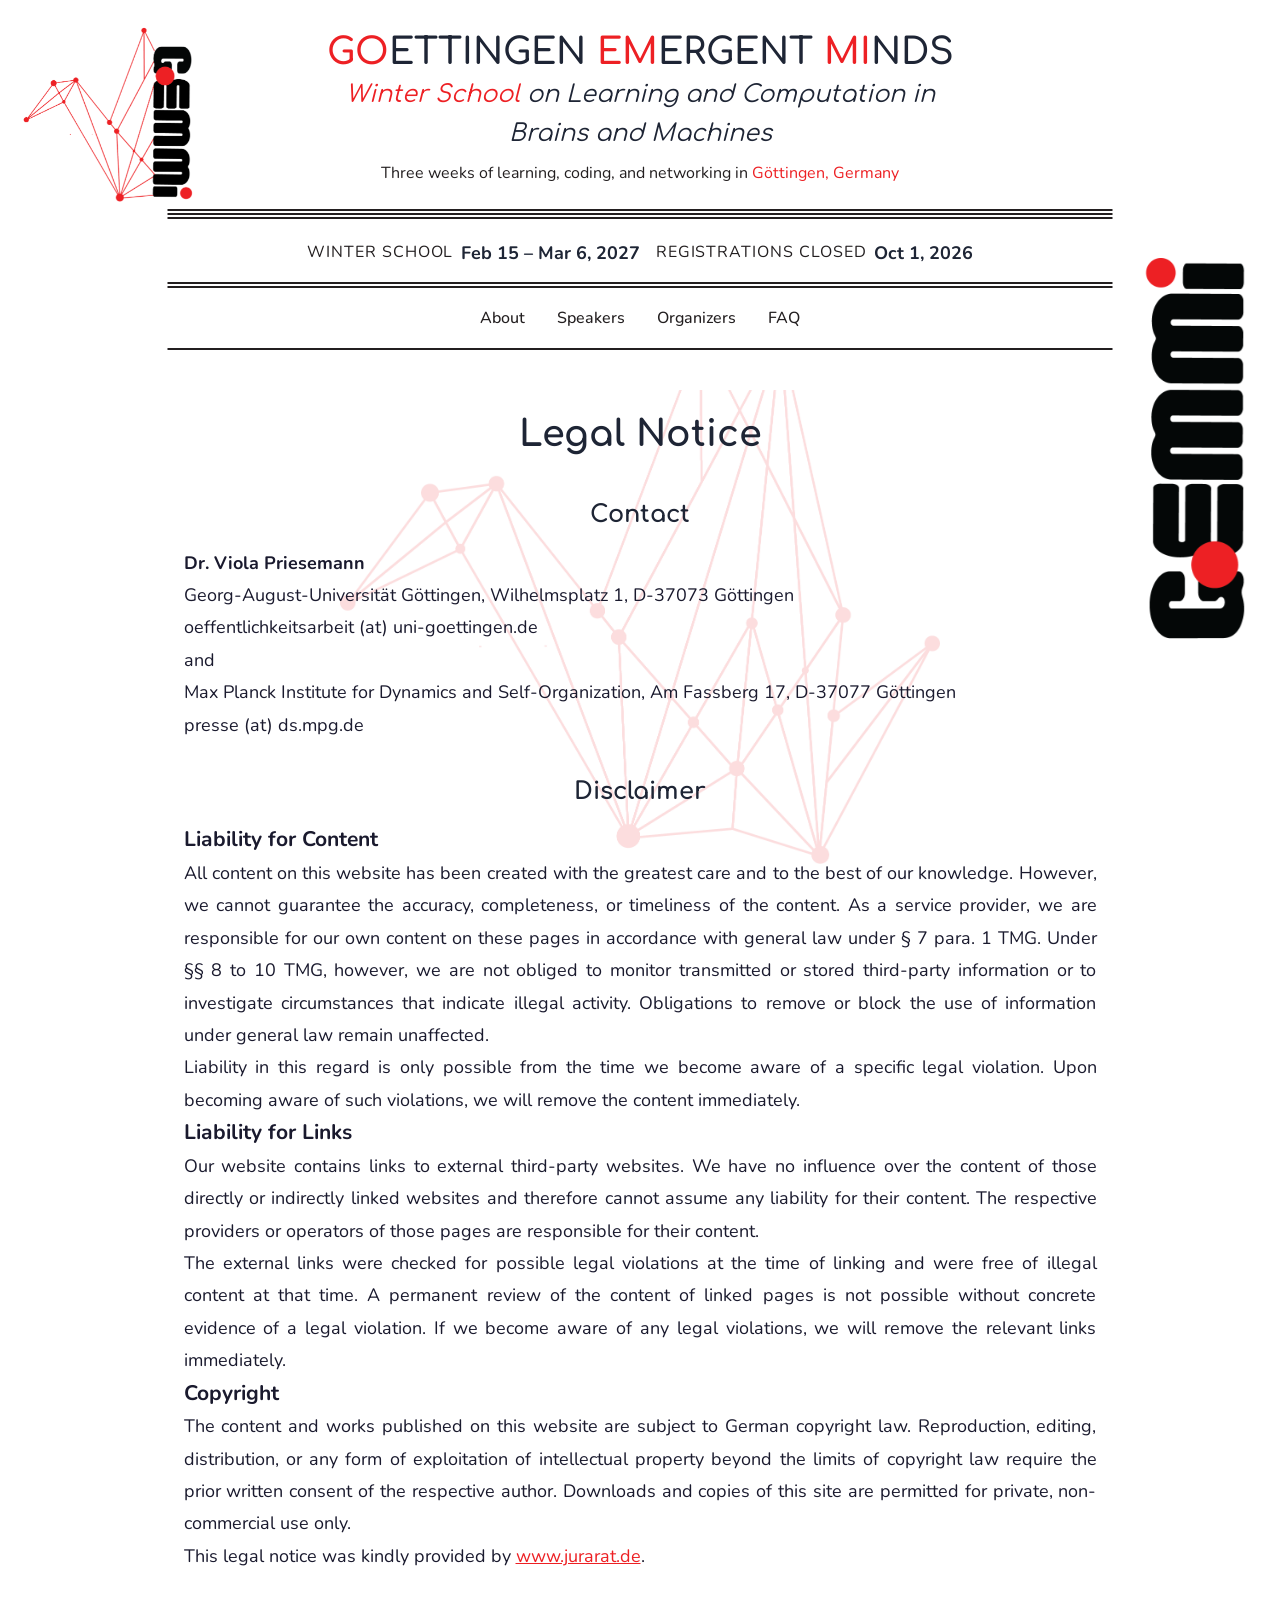
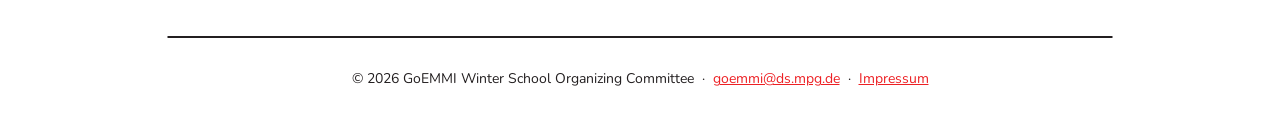
<file: impressum.html>
<!DOCTYPE html>
<html lang="en">
<head>
  <meta charset="UTF-8">
  <meta name="viewport" content="width=device-width, initial-scale=1.0">
  <title>Legal Notice — GoEMMI 2027</title>
  <link rel="preconnect" href="https://fonts.googleapis.com">
  <link rel="preconnect" href="https://fonts.gstatic.com" crossorigin>
  <link href="https://fonts.googleapis.com/css2?family=Comfortaa:wght@400;600;700&family=Nunito:wght@300..700&family=Inter:wght@300..700&display=swap" rel="stylesheet">
  <link rel="stylesheet" href="css/style.css">
</head>
<body>
  <a href="#main" class="skip-link">Skip to content</a>
  <header>
    <img src="resources/logos/Logo02_Blk.png" alt="GoEMMI" class="header-logo-left" loading="eager">
    <img src="resources/logos/Text_logo_Blk.png" alt="" class="header-logo-right" aria-hidden="true" loading="eager">
    <div class="header-text">
      <h1><span class="acronym">GO</span>ettingen <span class="acronym">EM</span>ergent <span class="acronym">Mi</span>nds</h1>
      <h2><span class="acronym">Winter School</span> on Learning and Computation in Brains and Machines</h2>
      <p>Three weeks of learning, coding, and networking in <span class="acronym">Göttingen, Germany</span></p>
    </div>
  </header>

  <!-- CALENDAR STRIP -->
  <section class="calendar-strip" aria-label="Important dates">
    <div class="calendar-strip-dates">
      <span class="calendar-date-item">
        <span class="calendar-date-label">Winter School</span>
        <span class="calendar-date-val">Feb 15 – Mar 6, 2027</span>
      </span>

      <span class="calendar-date-item">
        <span class="calendar-date-label">Registrations closed</span>
        <span class="calendar-date-val">Oct 1, 2026</span>
      </span>
    </div>
  </section>

  <nav>
    <a href="index.html#about">About</a>
    <a href="index.html#speakers">Speakers</a>
    <a href="index.html#organizers">Organizers</a>
    <a href="index.html#faq">FAQ</a>
  </nav>

  <main id="main" class="container">
    <h1>Legal Notice</h1>

    <h2>Contact</h2>
    <p>
      <strong>Dr. Viola Priesemann</strong><br>
      Georg-August-Universität Göttingen, Wilhelmsplatz 1, D-37073 Göttingen<br>
      oeffentlichkeitsarbeit (at) uni-goettingen.de<br>
      and<br>
      Max Planck Institute for Dynamics and Self-Organization, Am Fassberg 17, D-37077 Göttingen<br>
      presse (at) ds.mpg.de<br>
    </p>

    <h2>Disclaimer</h2>

    <h3>Liability for Content</h3>
    <p>All content on this website has been created with the greatest care and to the best of our knowledge. However, we cannot guarantee the accuracy, completeness, or timeliness of the content. As a service provider, we are responsible for our own content on these pages in accordance with general law under § 7 para. 1 TMG. Under §§ 8 to 10 TMG, however, we are not obliged to monitor transmitted or stored third-party information or to investigate circumstances that indicate illegal activity. Obligations to remove or block the use of information under general law remain unaffected.</p>
    <p>Liability in this regard is only possible from the time we become aware of a specific legal violation. Upon becoming aware of such violations, we will remove the content immediately.</p>

    <h3>Liability for Links</h3>
    <p>Our website contains links to external third-party websites. We have no influence over the content of those directly or indirectly linked websites and therefore cannot assume any liability for their content. The respective providers or operators of those pages are responsible for their content.</p>
    <p>The external links were checked for possible legal violations at the time of linking and were free of illegal content at that time. A permanent review of the content of linked pages is not possible without concrete evidence of a legal violation. If we become aware of any legal violations, we will remove the relevant links immediately.</p>

    <h3>Copyright</h3>
    <p>The content and works published on this website are subject to German copyright law. Reproduction, editing, distribution, or any form of exploitation of intellectual property beyond the limits of copyright law require the prior written consent of the respective author. Downloads and copies of this site are permitted for private, non-commercial use only.</p>
    <p>This legal notice was kindly provided by <a href="http://www.jurarat.de" target="_blank" rel="noopener noreferrer">www.jurarat.de</a>.</p>
  </main>

  <footer class="footer">
    © 2026 GoEMMI Winter School Organizing Committee &nbsp;·&nbsp;
    <a href="mailto:goemmi@ds.mpg.de">goemmi@ds.mpg.de</a> &nbsp;·&nbsp;
    <a href="impressum.html">Impressum</a>
  </footer>



  <script src="js/script.js"></script>
</body>
</html>
</file>
<file: css/style.css>
@import url('https://fonts.googleapis.com/css2?family=DM+Serif+Display:ital@0;1&family=Inter:wght@300..700&display=swap');

*, *::before, *::after { box-sizing: border-box; margin: 0; padding: 0; }

:root {
  --green:        #ED2024;
  --green-dark:   #ED2024;
  --green-light:  #ED2024;
  --line:         #231f20;
  --green-pale:   #deddda;
  --sched-muted-bg:   var(--green-pale);
  --sched-muted-text: var(--text);
  --navy:         #1e2535;
  --navy-2:       #2a3245;
  --text:         #1a1a2e;
  --text-muted:   #231f20;
  --text-faint:   #231f20;
  --bg:           #f8f9fb;
  --surface:      #ffffff;
  --surface-2:    #f2f5f8;
  --border:       rgba(30,37,53,0.1);
  --radius-sm:    0.375rem;
  --radius-md:    0.5rem;
  --radius-lg:    0.75rem;
  --radius-xl:    1rem;
  --shadow-sm:    0 1px 3px rgba(0,0,0,0.06), 0 1px 2px rgba(0,0,0,0.04);
  --shadow-md:    0 4px 12px rgba(0,0,0,0.08), 0 2px 4px rgba(0,0,0,0.08);
  --shadow-lg:    0 12px 32px rgba(0,0,0,0.1), 0 4px 8px rgba(0,0,0,0.05);
  --font-display: 'Comfortaa', sans-serif;
  --font-body:    'Nunito', 'Inter', sans-serif;
  --text-xs:   clamp(0.75rem,  0.7rem  + 0.25vw, 0.875rem);
  --text-sm:   clamp(0.875rem, 0.8rem  + 0.35vw, 1rem);
  --text-base: clamp(1rem,     0.95rem + 0.25vw, 1.125rem);
  --text-lg:   clamp(1.125rem, 1rem    + 0.75vw, 1.5rem);
  --text-xl:   clamp(1.5rem,   1.2rem  + 1.35vw, 2.5rem);
  --text-2xl:  clamp(2rem,     1.2rem  + 2.5vw,  3.5rem);
  --space-2: 0.5rem;  --space-3: 0.75rem; --space-4: 1rem;
  --space-5: 1.25rem; --space-6: 1.5rem;  --space-8: 2rem;
  --space-10: 2.5rem; --space-12: 3rem;   --space-16: 4rem;
  --page-max-width: 945px;
  /* White band only as wide as the content container; transparent outside */
  --strip-bg: linear-gradient(
    to right,
    transparent                                    calc((100% - var(--page-max-width)) / 2),
    #fff        calc((100% - var(--page-max-width)) / 2),
    #fff        calc((100% + var(--page-max-width)) / 2),
    transparent                                    calc((100% + var(--page-max-width)) / 2)
  );
}


/* z-index layering: corner logos(0) → goose(1) → everything else(2+) */
header, section.calendar-strip { position: relative; z-index: 2; }
main, footer { position: relative; z-index: 2; }

html { scroll-behavior: smooth; -webkit-font-smoothing: antialiased; text-rendering: optimizeLegibility; }
body { font-family: var(--font-body); font-size: var(--text-base); color: var(--text); background: #fff; line-height: 1.6; min-height: 100dvh; }
img, video { display: block; max-width: 100%; height: auto; }
a { color: var(--green); transition: color 0.18s ease; }
a:hover { color: var(--green-dark); }
:focus-visible { outline: 2px solid var(--green); outline-offset: 3px; border-radius: var(--radius-sm); }

/* ── SKIP LINK ── */
.skip-link { position: absolute; top: -100%; left: var(--space-4); background: var(--navy); color: #fff; padding: var(--space-2) var(--space-4); border-radius: 0 0 var(--radius-md) var(--radius-md); font-size: var(--text-sm); font-weight: 600; z-index: 200; }
.skip-link:focus { top: 0; }

/* ── HEADER ── */
header {
  background: var(--strip-bg);
  color: var(--text);
  padding: var(--space-8) clamp(240px, 24vw, 380px);
  display: flex;
  align-items: center;
  justify-content: center;
  position: relative;
  min-height: 180px;
}
header::after {
  content: '';
  position: absolute;
  bottom: 0;
  left: 50%;
  transform: translateX(-50%);
  width: min(var(--page-max-width), 100%);
  height: 10px;
  background: linear-gradient(to bottom,
    var(--line) 0px, var(--line) 2px,
    #fff 2px, #fff 4px,
    var(--line) 4px, var(--line) 6px,
    #fff 6px, #fff 8px,
    var(--line) 8px, var(--line) 10px
  );
}

/* Fixed corner logos — always visible relative to viewport */
.header-logo-left,
.header-logo-right {
  position: fixed;
  display: block;
  width: auto;
  z-index: 0;
  pointer-events: none; /* don't intercept clicks */
  will-change: transform;
}
.header-logo-left {
  top: var(--space-4);
  left: var(--space-4);
  height: min(16vw, 240px);
  -webkit-transform: translateZ(0);
  transform: translateZ(0);
}
.header-logo-right {
  top: 50vh;
  right: var(--space-4);
  height: min(30vw, 420px);
  transform: translateY(-50%) translateZ(0);
}

/* Subpage header (header-inner layout still used on non-home pages) */
.header-inner {
  display: flex;
  align-items: center;
  gap: var(--space-5);
}
.header-logo-img {
  height: clamp(60px, 8vw, 110px);
  width: auto;
  display: block;
}

/* Centered text block */
.header-text {
  text-align: center;
  min-width: 0;
}
.acronym { color: var(--green); }
.header-text h1 {
  font-family: var(--font-display);
  font-size: var(--text-xl);
  font-weight: 600;
  color: var(--navy);
  line-height: 1.15;
  margin-bottom: 0.15rem;
  text-transform: uppercase;
}
.header-text h2 {
  font-family: var(--font-display);
  font-size: var(--text-lg);
  font-style: italic;
  color: var(--navy);
  font-weight: 400;
  margin: 0.15rem 0 var(--space-2);
}
.header-text p {
  font-size: var(--text-sm);
  color: var(--text-muted);
}

/* ── NAV ── */
nav {
  background: var(--strip-bg);
  display: flex;
  justify-content: center;
  align-items: center;
  gap: var(--space-8);
  padding: 0.85rem var(--space-8);
  position: sticky;
  top: 0;
  z-index: 10;
}
nav::after {
  content: '';
  position: absolute;
  bottom: 0;
  left: 50%;
  transform: translateX(-50%);
  width: min(var(--page-max-width), 100%);
  height: 2px;
  background: var(--line);
  pointer-events: none;
}
nav a { color: var(--text-muted); text-decoration: none; font-weight: 500; font-size: var(--text-sm); padding: 0.3em 0; position: relative; transition: color 0.2s ease; }
nav a::after { content: ""; display: block; height: 2px; width: 0%; background: var(--green); position: absolute; left: 0; bottom: -4px; transition: width 0.22s cubic-bezier(.12,.74,.58,1.03); border-radius: 2px; }
nav a:hover, nav a:focus { color: var(--navy); outline: none; }
nav a:hover::after, nav a:focus::after { width: 100%; }
nav a.active, nav a[aria-current="page"] { color: var(--green); font-weight: 700; }
nav a.active::after, nav a[aria-current="page"]::after { width: 100%; }

/* ── PARTNER / HOST LOGOS ── */
.partner-logos {
  display: flex;
  flex-wrap: wrap;
  justify-content: center;
  align-items: center;
  /* Gap shrinks with the viewport so the pair still fits on a narrow phone */
  gap: clamp(0.75rem, 0.3rem + 2.2vw, 2rem);
  padding: var(--space-6) var(--space-4) var(--space-2);
}
/*
  Both logos are wide wordmarks with different aspect ratios (uni-goe 5.6:1,
  MPI-DS 8.3:1), so they are matched on HEIGHT — sizing by width would render
  the Göttingen lettering much larger than the MPI lettering. One fluid height
  drives both, scaling continuously with the viewport instead of stepping at a
  breakpoint. Combined they are ~14x as wide as they are tall, so the ceiling
  keeps the row inside the 945px content column.
*/
.partner-logos img {
  height: clamp(1.2rem, 0.6rem + 2.8vw, 3.4rem);
  width: auto;
  max-width: 100%;
  display: block;
}
.partner-logos a { display: inline-flex; max-width: 100%; transition: opacity 0.18s ease; }
.partner-logos a:hover, .partner-logos a:focus { opacity: 0.7; }

/* ── ONE-PAGE SECTIONS ── */
.page-section {
  /* keep the sticky nav from covering a section heading when scrolled to */
  scroll-margin-top: 4rem;
  padding-top: var(--space-8);
  padding-bottom: var(--space-10);
}
.page-section + .page-section { border-top: 1px solid rgba(35, 31, 32, 0.12); }
/* About opens right under the logo row, so it needs less breathing room on top */
#about.page-section { padding-top: var(--space-2); }
.section-title {
  font-family: 'Comfortaa', 'Nunito', sans-serif;
  color: var(--navy);
  font-size: var(--text-2xl);
  letter-spacing: 0.02em;
  margin: 0 0 var(--space-6);
  text-align: center;
}
.section-title::after {
  content: '';
  display: block;
  width: 3rem;
  height: 3px;
  margin: 0.6rem auto 0;
  background: var(--green);
  border-radius: 2px;
}

/* ── COUNTDOWN HERO BAND ── */
.hero-band {
  background: linear-gradient(135deg, var(--navy) 0%, var(--navy-2) 100%);
  color: #fff;
  padding: var(--space-10) var(--space-8);
  text-align: center;
  position: relative;
  overflow: hidden;
}
.hero-goose {
  position: absolute;
  right: -4%;
  bottom: -8%;
  width: 48%;
  max-width: 500px;
  opacity: 0.15;
  mix-blend-mode: screen;
  pointer-events: none;
  user-select: none;
  transform: rotate(-5deg);
}
.hero-band-content { position: relative; z-index: 1; }
.hero-band h2 { font-family: var(--font-display); font-size: var(--text-xl); color: #ffffff; margin-bottom: var(--space-8); }
.countdown-grid { display: flex; flex-wrap: wrap; gap: var(--space-8); justify-content: center; }
.countdown-box { background: #fff; border: 1.5px solid var(--line); border-radius: var(--radius-lg); padding: var(--space-6) var(--space-8); min-width: 340px; max-width: 420px; flex: 1; }
.countdown-box-title { font-size: var(--text-xs); font-weight: 700; letter-spacing: 0.1em; text-transform: uppercase; color: var(--text-faint); margin-bottom: var(--space-4); }
.countdown-box-title a { color: var(--green); text-decoration: underline; }
.countdown-digits { display: flex; gap: var(--space-3); justify-content: center; align-items: flex-end; flex-wrap: nowrap; min-height: 4rem; }
.countdown-unit { display: flex; flex-direction: column; align-items: center; gap: 0.2rem; }
.countdown-num { font-family: var(--font-display); font-size: clamp(2.2rem, 5vw, 3.2rem); line-height: 1; color: var(--navy); min-width: 2.4ch; text-align: center; }
.countdown-label { font-size: var(--text-xs); color: var(--text-faint); text-transform: uppercase; letter-spacing: 0.07em; }
.countdown-sep { font-size: 2rem; color: var(--border); padding-bottom: 0.3rem; align-self: center; }
.countdown-status { display: none; }

/* ── CALENDAR STRIP ── */
.calendar-strip {
  background: var(--strip-bg);
  color: var(--text);
  padding: 1.25rem var(--space-8);
  position: relative;
  display: flex;
  align-items: center;
  justify-content: center;
  gap: var(--space-6);
  flex-wrap: wrap;
}
.calendar-strip-title {
  font-family: var(--font-display);
  font-size: var(--text-lg);
  font-weight: 700;
  color: var(--navy);
  white-space: nowrap;
}
.calendar-strip-dates {
  display: flex;
  align-items: center;
  gap: var(--space-4);
  flex-wrap: wrap;
}
.calendar-date-item {
  display: flex;
  align-items: center;
  gap: 0.4em;
}
.calendar-date-label {
  color: var(--text-muted);
  font-size: var(--text-sm);
  text-transform: uppercase;
  letter-spacing: 0.06em;
}
.calendar-date-val {
  font-weight: 700;
  color: var(--navy);
  font-size: var(--text-base);
}
.calendar-strip-sep {
  color: var(--green);
  font-size: 2.5rem;
  line-height: 1;
}
.calendar-strip-apply-btn {
  display: inline-flex;
  align-items: center;
  gap: var(--space-2);
  background: var(--green);
  color: #fff !important;
  text-decoration: none;
  padding: 0.5rem 1.4rem;
  border-radius: 9999px;
  font-weight: 600;
  font-size: var(--text-sm);
  white-space: nowrap;
  flex-shrink: 0;
  transition: background 0.18s ease, transform 0.15s ease, box-shadow 0.18s ease;
  box-shadow: 0 2px 8px rgba(224, 27, 36, 0.4);
}
.calendar-strip-apply-btn .apply-btn-text {
  display: flex;
  flex-direction: column;
  align-items: flex-start;
  line-height: 1.15;
}
.calendar-strip-apply-btn .apply-btn-main { letter-spacing: 0.04em; }
.calendar-strip-apply-btn .apply-btn-sub {
  font-size: 0.8em;
  font-weight: 600;
  opacity: 0.9;
  letter-spacing: 0.01em;
}
.calendar-strip-apply-btn:hover,
.calendar-strip-apply-btn:focus { background: var(--green-dark); transform: translateY(-1px); box-shadow: 0 4px 16px rgba(224, 27, 36, 0.4); }
.calendar-strip::after {
  content: '';
  position: absolute;
  bottom: 0;
  left: 50%;
  transform: translateX(-50%);
  width: min(var(--page-max-width), 100%);
  height: 6px;
  background: linear-gradient(to bottom,
    var(--line) 0px, var(--line) 2px,
    #fff 2px, #fff 4px,
    var(--line) 4px, var(--line) 6px
  );
}

/* ── COUNTDOWN FOOTER BAND ── */
.countdown-footer-band {
  background: #fff;
  border-top: 2px solid var(--line);
  padding: var(--space-10) var(--space-8);
  text-align: center;
  display: flex;
  justify-content: center;
}
.countdown-footer-band .countdown-box {
  max-width: 480px;
  width: 100%;
}

/* ── APPLY CTA BAND ── */
.apply-cta-band { background: var(--green-pale); border-top: 3px solid var(--green-light); padding: var(--space-10) var(--space-8); text-align: center; }
.apply-cta-band h3 { font-family: var(--font-display); font-size: var(--text-lg); color: var(--navy); margin-bottom: var(--space-3); }
.apply-cta-band p { font-size: var(--text-sm); color: var(--text-muted); margin-bottom: var(--space-6); max-width: 52ch; margin-inline: auto; }
.btn-apply { display: inline-flex; align-items: center; gap: var(--space-2); background: var(--green); color: #fff !important; text-decoration: none; padding: 0.85rem 2rem; border-radius: 9999px; font-weight: 700; font-size: var(--text-base); transition: background 0.18s ease, transform 0.15s ease, box-shadow 0.18s ease; box-shadow: 0 4px 16px rgba(90,150,50,0.35); }
.btn-apply:hover, .btn-apply:focus { background: var(--green-dark); transform: translateY(-2px); box-shadow: 0 8px 24px rgba(90,150,50,0.45); }

/* ── MAIN CONTAINER ── */
.container {
  max-width: var(--page-max-width);
  margin: var(--space-10) auto;
  padding: var(--space-4) var(--space-4);
  background-image: url('../resources/logos/Goose_Logo_Faint.png');
  background-repeat: no-repeat;
  background-position: center 90%;
  background-attachment: fixed;
  background-size: min(70%, 600px);
  background-color: #fff;
}
.container p, .container li { font-size: var(--text-base); line-height: 1.8; text-align: justify; hyphens: auto; -webkit-hyphens: auto; overflow-wrap: break-word; }
.container > h1, .container > h2 { text-align: center; }

/* ── TOPIC CARDS ── */
.topic-grid { display: grid; grid-template-columns: repeat(3, 1fr); gap: var(--space-5); margin-top: var(--space-5); }
.topic-card { background: var(--surface); border: 1.5px solid var(--line); border-radius: var(--radius-lg); padding: var(--space-5) var(--space-6); box-shadow: var(--shadow-sm); display: flex; flex-direction: column; gap: var(--space-3); }
.topic-card-num { font-size: var(--text-xs); font-weight: 700; letter-spacing: 0.1em; text-transform: uppercase; color: var(--green); text-align: center; }
.topic-card h3 { font-family: var(--font-display); font-size: var(--text-base); color: var(--navy); margin: 0; line-height: 1.3; text-align: center; }
.topic-card p { font-size: var(--text-sm); color: var(--text-muted); line-height: 1.7; margin: 0; max-width: unset; text-align: justify; hyphens: auto; -webkit-hyphens: auto; overflow-wrap: break-word; }
@media (max-width: 768px) { .topic-grid { grid-template-columns: 1fr; } }
.container ul { padding-left: var(--space-6); }
.container ul li { margin-bottom: var(--space-2); }
h1 { font-family: var(--font-display); font-size: var(--text-xl); color: var(--navy); margin-bottom: var(--space-4); }
h2 { font-family: var(--font-display); font-size: var(--text-lg); color: var(--navy); margin: var(--space-8) 0 var(--space-3); }

/* ── FOOTER ── */
.footer { background: transparent; color: var(--text-faint); text-align: center; padding: var(--space-8); font-size: var(--text-xs); margin-top: var(--space-12); }
.footer::before {
  content: '';
  position: absolute;
  top: 0;
  left: 50%;
  transform: translateX(-50%);
  width: min(var(--page-max-width), 100%);
  height: 2px;
  background: var(--line);
}
.footer a { color: var(--green); }

/* ── TABLE ── */
table { width: 100%; border-collapse: collapse; margin-top: var(--space-4); }
th, td { padding: 0.75rem 1rem; border-bottom: 1px solid var(--border); text-align: left; font-size: var(--text-sm); }
th { background: var(--navy); color: #fff; font-weight: 600; }
tr:hover td { background: var(--green-pale); }

/* ── FAQ ── */
details { background: var(--surface); border: 1px solid var(--border); border-radius: var(--radius-md); margin-bottom: var(--space-3); overflow: hidden; }
details[open] { border-color: var(--green); box-shadow: 0 4px 12px rgba(90,150,50,0.1); }
summary { font-weight: 600; font-size: var(--text-base); padding: var(--space-4) var(--space-6); cursor: pointer; list-style: none; display: flex; justify-content: space-between; align-items: center; color: var(--navy); }
summary::-webkit-details-marker { display: none; }
summary::after { content: "+"; color: var(--green); font-size: 1.4rem; font-weight: 400; }
details[open] summary::after { content: "−"; }
.faq-content { padding: var(--space-4) var(--space-6); border-top: 1px solid var(--border); font-size: var(--text-sm); color: var(--text-muted); line-height: 1.75; }
.faq-content a { color: var(--green); }
.faq-section-title { font-size: var(--text-xs); font-weight: 700; letter-spacing: 0.1em; text-transform: uppercase; color: var(--text-faint); margin: var(--space-8) 0 var(--space-3); border-bottom: 1px solid var(--border); padding-bottom: var(--space-2); }
.faq-section h3 { text-align: center; }

/* ── SPEAKERS / ORGANIZERS ── */
.speakers-page { max-width: var(--page-max-width); }
.speakers-grid { display: grid; grid-template-columns: repeat(3, 1fr); gap: var(--space-4); margin-top: var(--space-4); }
@media (max-width: 900px) { .speakers-grid { grid-template-columns: repeat(2, 1fr); } }
@media (max-width: 560px) { .speakers-grid { grid-template-columns: 1fr; } }
.speaker-card { background: var(--surface); border: 1.5px solid var(--line); border-radius: var(--radius-xl); overflow: visible; box-shadow: var(--shadow-sm); transition: transform 0.22s ease, box-shadow 0.22s ease; display: flex; flex-direction: column; }
.speaker-card:hover { transform: translateY(-4px); box-shadow: var(--shadow-lg); }
.speaker-photo { width: 100%; aspect-ratio: 1/1; object-fit: cover; background: var(--surface-2); border-radius: var(--radius-xl) var(--radius-xl) 0 0; }
.speaker-content { padding: var(--space-4) var(--space-4) var(--space-6); display: flex; flex-direction: column; gap: var(--space-2); flex-grow: 1; text-align: center; }
.speaker-content h2 { font-size: var(--text-base); color: var(--navy); margin: 0; }
.speaker-role { font-size: var(--text-xs); font-weight: 600; color: var(--text-muted); }
.speaker-topic { font-size: var(--text-xs); color: var(--text-faint); }
.speaker-links { display: flex; flex-wrap: wrap; gap: var(--space-2); padding-top: var(--space-3); margin-top: auto; justify-content: center; }
.speaker-links a { text-decoration: none; color: var(--line); border: 1.5px solid var(--line); padding: 0.3rem 0.75rem; border-radius: 9999px; font-size: var(--text-xs); font-weight: 600; transition: all 0.18s ease; }
.speaker-links a:hover { background: var(--line); color: #fff; }
.speaker-about-btn { text-decoration: none; color: var(--line); border: 1.5px solid var(--line); background: none; padding: 0.3rem 0.75rem; border-radius: 9999px; font-size: var(--text-xs); font-weight: 600; font-family: var(--font-body); cursor: pointer; transition: all 0.18s ease; }
.speaker-about-btn:hover { background: var(--line); color: #fff; }

/* ── BIO MODAL ── */
.bio-modal-overlay { position: fixed; inset: 0; background: rgba(0,0,0,0.5); z-index: 100; display: flex; align-items: center; justify-content: center; padding: var(--space-4); }
.bio-modal-overlay[hidden] { display: none; }
.bio-modal-box { background: #fff; border-radius: var(--radius-lg); padding: var(--space-8); max-width: 600px; width: 100%; max-height: 80vh; overflow-y: auto; position: relative; box-shadow: var(--shadow-lg); }
.bio-modal-close { position: absolute; top: var(--space-4); right: var(--space-4); background: none; border: none; font-size: 1.2rem; cursor: pointer; color: var(--text-muted); line-height: 1; padding: 0.25rem 0.5rem; }
.bio-modal-close:hover { color: var(--navy); }
.bio-modal-content p { font-size: var(--text-sm); line-height: 1.7; color: var(--text-muted); margin-bottom: var(--space-3); text-align: left; hyphens: auto; }
.speaker-bio { background: rgba(255, 255, 255, 0); margin-top: auto; border: 3px solid var(--border); padding-top: var(--space-2); position: relative; overflow: visible; }
.speaker-bio summary { list-style: none; cursor: pointer; color: var(--green); font-weight: 600; font-size: var(--text-xs); display: flex; align-items: center; justify-content: center; padding: var(--space-2); }
.speaker-bio summary::-webkit-details-marker { display: none; }
.speaker-bio summary::after { display: none; } /* override global + sign for speaker bios */
.speaker-bio summary::before { content: '▶'; display: inline-block; margin-right: 6px; font-size: 0.7rem; transition: transform 0.2s ease; }
.speaker-bio[open] summary::before { transform: rotate(90deg); }
.bio-text { position: absolute; top: 100%; left: 0; right: 0; z-index: 20; background: #fff; border: 1px solid var(--border); border-top: none; padding: var(--space-3); font-size: var(--text-xs); line-height: 1.6; color: var(--text-muted); animation: slideDown 0.25s ease; box-shadow: var(--shadow-md); }
@keyframes slideDown { from { opacity: 0; transform: translateY(-6px); } to { opacity: 1; transform: translateY(0); } }

/* schedule-page*/

.schedule-container { max-width: var(--page-max-width); }

.schedule-intro {
  font-size: var(--text-sm);
  color: var(--text-muted);
  margin-bottom: var(--space-6);
}

/* ── LEGEND ── */
.schedule-legend { display: flex; flex-wrap: wrap; justify-content: center; gap: var(--space-6); margin-bottom: var(--space-5); }
.legend-item { display: inline-flex; align-items: center; gap: 0.45em; font-size: var(--text-xs); font-weight: 600; }
.legend-item::before { content: ''; width: 0.7em; height: 0.7em; border-radius: 50%; background: currentColor; }
.legend-public { color: var(--green); }
.legend-invite { color: var(--text); }

/* ── WEEK TABS ── */
.week-tabs {
  display: flex;
  justify-content: center;
  gap: var(--space-3);
  margin-bottom: var(--space-6);
}
.week-tab {
  background: none;
  border: none;
  padding: var(--space-3) var(--space-5);
  font-size: var(--text-sm);
  font-weight: 600;
  font-family: var(--font-body);
  color: var(--text-muted);
  cursor: pointer;
  border-bottom: 3px solid transparent;
  border-radius: var(--radius-sm) var(--radius-sm) 0 0;
  transition: color 0.18s ease, border-color 0.18s ease, background 0.18s ease;
}
.week-tab-num  { display: block; font-weight: 700; }
.week-tab-date { display: block; font-weight: 400; }
.week-tab:hover { color: var(--navy); background: var(--green-pale); }
.week-tab.active { color: var(--navy); border-bottom-color: var(--green); }
.week-tab:focus-visible { outline: 2px solid var(--green); outline-offset: 2px; }

/* ── PANELS ── */
.week-panel[hidden] { display: none; }
.week-heading {
  font-family: var(--font-display);
  font-size: var(--text-lg);
  color: var(--navy);
  margin-bottom: var(--space-5);
  margin-top: var(--space-2);
  text-align: center;
}

/* ── DESKTOP TABLE (>=900px) ── */
.schedule-mobile  { display: none; }
.schedule-desktop { display: block; overflow-x: auto; -webkit-overflow-scrolling: touch; border: 1.5px solid var(--line); border-radius: var(--radius-lg); }

.sched-table {
  width: 100%;
  border-collapse: collapse;
  font-size: var(--text-xs);
  min-width: 820px;
  table-layout: fixed;
}
.sched-table thead th {
  background: rgba(255, 255, 255, 0);
  color: #000;
  font-weight: 600;
  font-size: var(--text-xs);
  padding: 0.65rem 0.6rem;
  text-align: center;
  border-right: 1px solid rgba(255,255,255,0.1);
  line-height: 1.4;
}
.sched-table thead th:first-child { text-align: left; }
.col-date { font-size: 0.7rem; font-weight: 400; opacity: 0.7; display: block; }
.sched-table tbody td {
  padding: 0.5rem 0.6rem;
  border: 1px solid var(--border);
  vertical-align: top;
  line-height: 1.45;
  font-size: var(--text-xs);
}
td.col-time {
  font-weight: 700;
  color: var(--text-muted);
  font-size: 0.7rem;
  white-space: nowrap;
  background: var(--surface-2);
  width: 68px;
}
.sched-table  { background: var(--surface); }
.ev-lecture   { color: var(--green); }
.ev-tutorial, .ev-hackathon, .ev-special { color: var(--text); }
.ev-social    { background: var(--sched-muted-bg); color: var(--sched-muted-text); font-size: 0.68rem; }
.sched-table em { font-style: italic; opacity: 0.85; }
.two-col { font-size: 0.68rem; }
.sched-table td.ev-break { text-align: center; }
.sched-table td[rowspan] { vertical-align: middle; }
.sched-table td.ev-social, .sched-table td.ev-lecture, .sched-table td.ev-tutorial, .sched-table td.ev-hackathon, .sched-table td.ev-special { text-align: center; vertical-align: middle; }
.schedule-note { font-size: var(--text-xs); color: var(--text-muted); text-align: center; margin-top: var(--space-4); }
@media (max-width: 900px) { .schedule-desktop-note { display: none; } }

/* ── MOBILE CARDS (<900px) ── */
@media (max-width: 900px) {
  .schedule-desktop { display: none; }
  .schedule-mobile  { display: block; }
}
.day-card {
  background: rgba(255, 255, 255, 0);
  border: 1px solid var(--border);
  border-radius: var(--radius-lg);
  margin-bottom: var(--space-4);
  overflow: hidden;
  box-shadow: var(--shadow-sm);
}
.day-title {
  font-family: var(--font-display);
  font-size: var(--text-base);
  color: #fff;
  background: var(--navy);
  padding: var(--space-3) var(--space-4);
  margin: 0;
}
.event-row {
  display: flex;
  align-items: baseline;
  gap: var(--space-3);
  padding: var(--space-2) var(--space-4);
  border-bottom: 1px solid var(--border);
  font-size: var(--text-xs);
}
.event-row:last-child { border-bottom: none; }
.event-time {
  font-weight: 700;
  color: var(--text-muted);
  white-space: nowrap;
  min-width: 5.5rem;
  flex-shrink: 0;
  font-size: 0.7rem;
}
.event-desc { flex: 1; line-height: 1.5; }
.event-row { background: var(--surface); }
.event-lecture .event-desc { color: var(--green); }
.event-tutorial .event-desc, .event-hackathon .event-desc, .event-special .event-desc { color: var(--text); }
.event-social { background: var(--sched-muted-bg); }
.event-social .event-desc, .event-social .event-time { color: var(--sched-muted-text); }

.dates-info-box {
  display: flex;
  gap: 1.5rem;
  justify-content: center;
  flex-wrap: wrap;
  margin: 1.5rem auto 2rem;
  max-width: 640px;
}

.date-item {
  display: flex;
  flex-direction: column;
  align-items: center;
  background: rgba(255, 255, 255, 0.07);
  border: 1px solid rgba(255, 255, 255, 0.15);
  border-radius: 12px;
  padding: 1rem 2rem;
  min-width: 220px;
}

.date-label {
  font-size: 0.8rem;
  text-transform: uppercase;
  letter-spacing: 0.08em;
  color: #aaa;
  margin-bottom: 0.4rem;
}

.date-value {
  font-size: 1.15rem;
  font-weight: 700;
  color: #ffffff;
}

.highlight-date {
  color: #ED2024;
  background: rgba(255, 138, 101, 0.12);
  padding: 0.1em 0.45em;
  border-radius: 6px;
  white-space: nowrap;
}

/* ── RESPONSIVE ── */
@media (max-width: 768px) {
  header { padding: var(--space-6) var(--space-4); padding-top: 5rem; min-height: unset; }
  .header-logo-left { height: min(20vw, 100px); }
  .header-logo-right { height: min(35vw, 160px); }
  .header-text h1 { font-size: clamp(1rem, 4vw, 1.4rem); }
  nav { flex-wrap: wrap; gap: var(--space-4); padding: var(--space-3) var(--space-4); }
  .container { margin: var(--space-4); padding: var(--space-6) var(--space-4); }
  .countdown-box { min-width: 100%; }
  .hero-band { padding: var(--space-8) var(--space-4); }
  .hero-goose { width: 70%; right: -5%; bottom: -5%; }
}
@media (prefers-reduced-motion: reduce) {
  *, *::before, *::after { animation-duration: 0.01ms !important; transition-duration: 0.01ms !important; }
}
</file>
